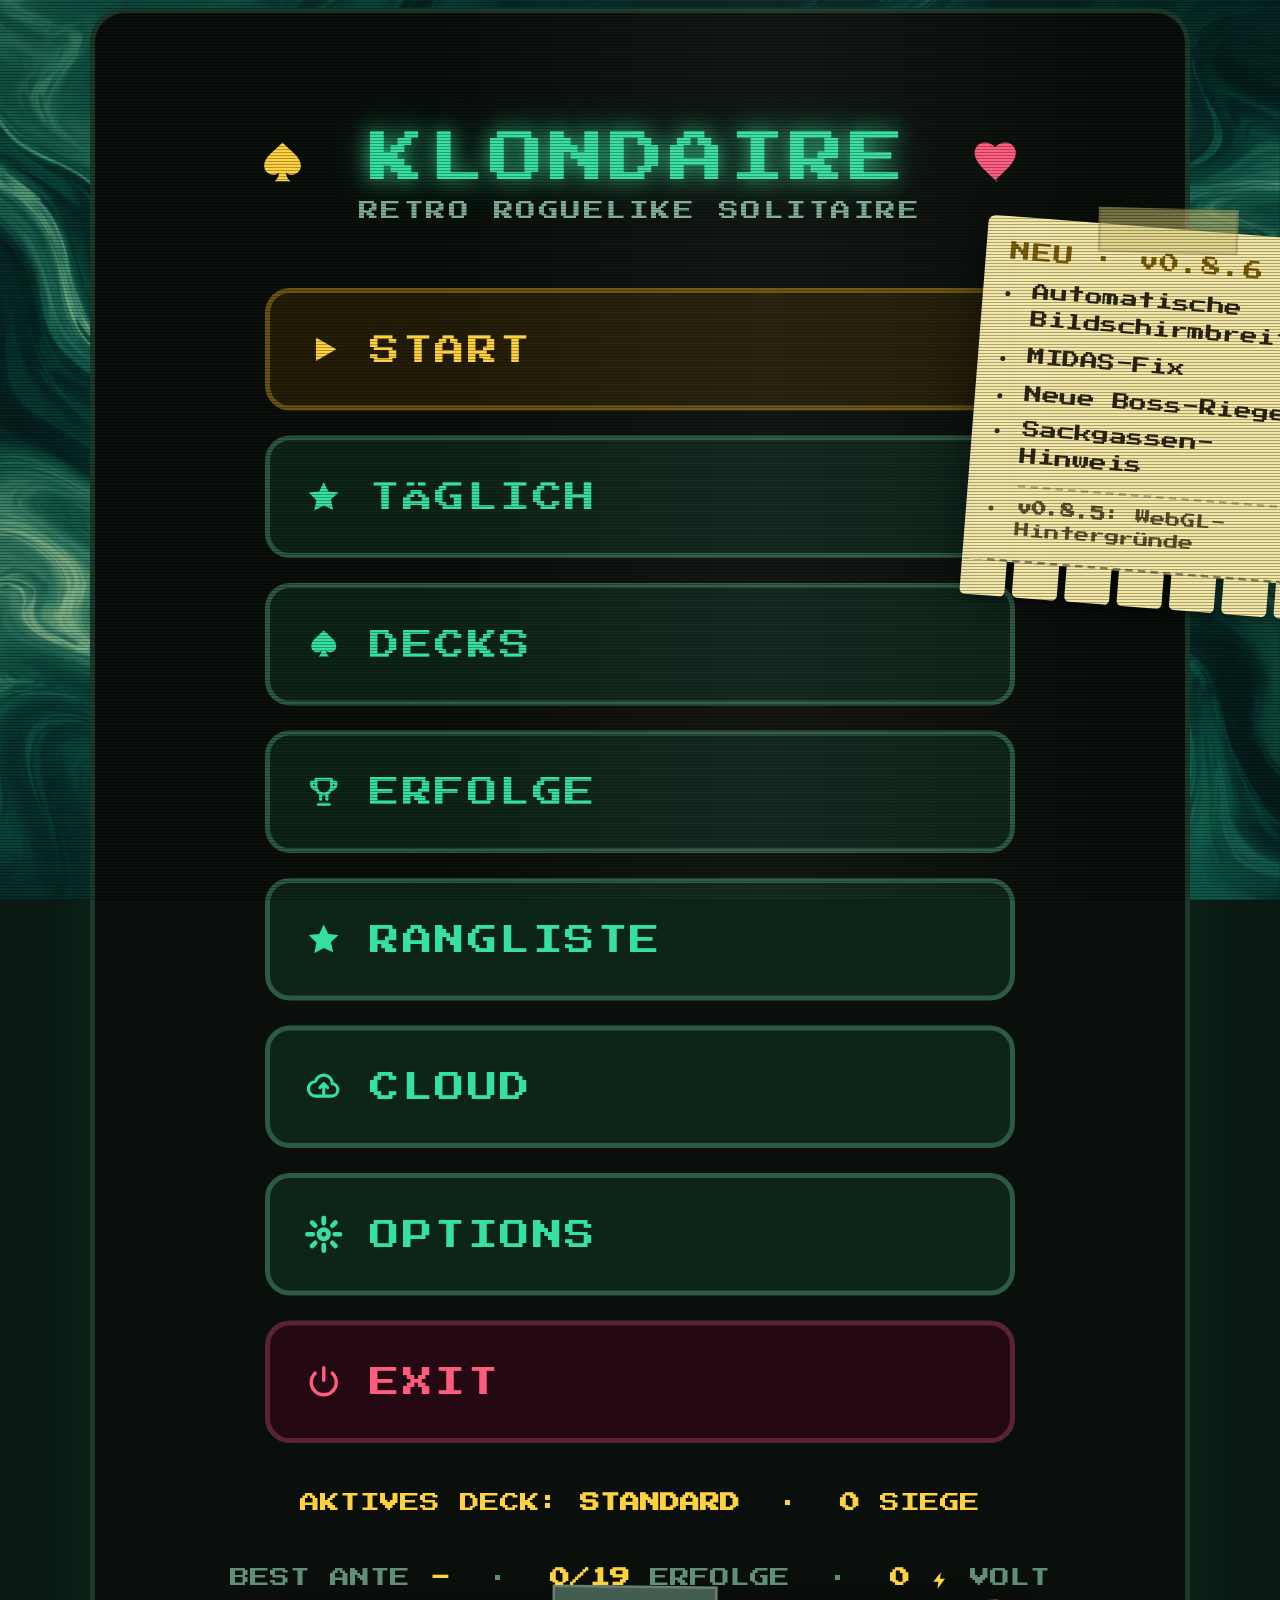
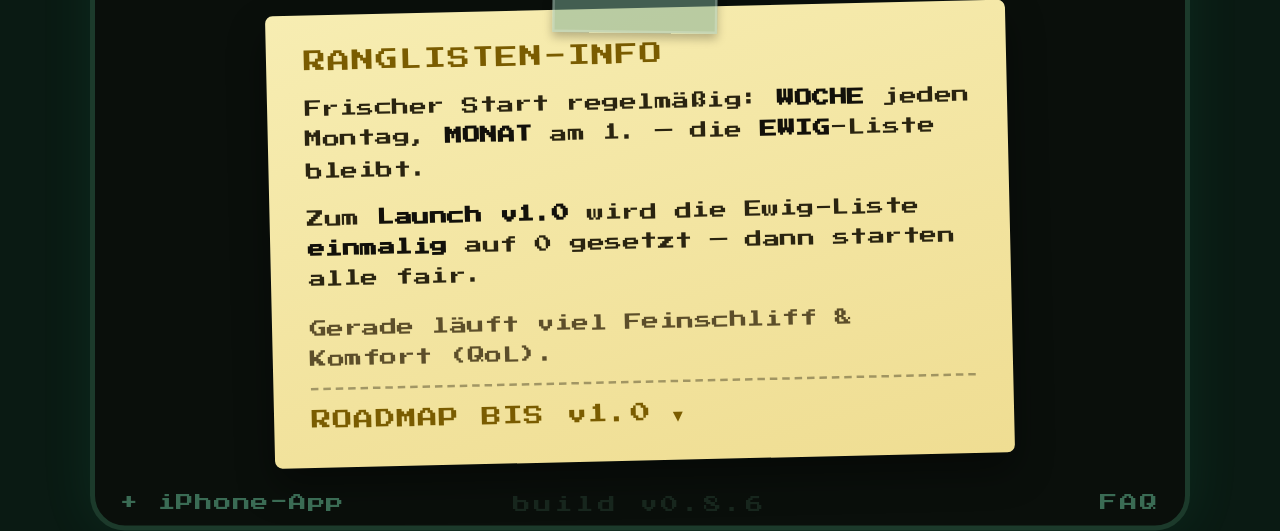
<file: index.html>
<!DOCTYPE html>
<html lang="de">
<head>
<meta charset="UTF-8">
<!-- KLONDAIRE © 2026 Mats (Matshio7) — Alle Rechte vorbehalten. Keine Lizenz: Nutzung, Kopieren, Verändern oder Weiterverwendung (auch von Teilen) ohne schriftliche Genehmigung untersagt. Siehe LICENSE. -->
<meta name="viewport" content="width=device-width, initial-scale=1, maximum-scale=1, user-scalable=no, viewport-fit=cover">
<meta name="apple-mobile-web-app-capable" content="yes">
<meta name="apple-mobile-web-app-status-bar-style" content="black">
<meta name="theme-color" content="#050805">
<title>Klondaire</title>
<link rel="preconnect" href="https://fonts.googleapis.com">
<link rel="preconnect" href="https://fonts.gstatic.com" crossorigin>
<link href="https://fonts.googleapis.com/css2?family=Press+Start+2P&display=swap" rel="stylesheet">
<link rel="stylesheet" href="styles.css">
<!-- Spielstand-Import von der alten Domain (#klimport=…) — MUSS vor game.js laufen -->
<script>(function(){try{var m=(location.hash||'').match(/[#&]klimport=([^&]+)/);if(!m)return;var b=m[1].replace(/-/g,'+').replace(/_/g,'/');while(b.length%4)b+='=';var d=JSON.parse(decodeURIComponent(escape(atob(b))));if(d&&typeof d==='object'){for(var k in d){if(Object.prototype.hasOwnProperty.call(d,k)&&d[k]!=null&&localStorage.getItem(k)==null){localStorage.setItem(k,d[k]);}}}}catch(e){}try{history.replaceState(null,'',location.pathname+location.search);}catch(e){}})();</script>
<!-- Umzugs-Banner: nur auf der alten github.io-URL aktiv (Hostname-Gate in migrate.js) -->
<script defer src="migrate.js"></script>
</head>
<body>
<canvas id="bggl"></canvas>
<div id="bgimg"></div>
<div id="bgtint"></div>
<div id="bgfx"></div>
<div id="scanlines"></div>
<div id="app">

  <!-- ===================== MAIN MENU ===================== -->
  <section class="scene" id="scene-menu">
    <div class="menu-card">
      <div class="menu-head">
        <div class="logo"><span class="d svgi" data-ic="spade"></span> KLONDAIRE <span class="h svgi" data-ic="heart"></span></div>
        <div class="tag">RETRO ROGUELIKE SOLITAIRE</div>
      </div>
      <div class="menu-btns">
        <button class="mbtn gold" data-go="resume" id="btn-resume" hidden><span class="mi" data-ic="play"></span> FORTSETZEN</button>
        <button class="mbtn gold" data-go="start"><span class="mi" data-ic="play"></span> START</button>
        <button class="mbtn" data-go="daily" id="btn-daily"><span class="mi" data-ic="star"></span> TÄGLICH<span id="daily-check"></span></button>
        <button class="mbtn" data-go="decks"><span class="mi" data-ic="spade"></span> DECKS</button>
        <button class="mbtn" data-go="ach"><span class="mi" data-ic="trophy"></span> ERFOLGE</button>
        <button class="mbtn" data-go="rang"><span class="mi" data-ic="star"></span> RANGLISTE</button>
        <button class="mbtn" data-go="cloud"><span class="mi" data-ic="cloud"></span> CLOUD</button>
        <button class="mbtn" data-go="opts"><span class="mi" data-ic="gear"></span> OPTIONS</button>
        <button class="mbtn danger" data-go="exit"><span class="mi" data-ic="power"></span> EXIT</button>
      </div>
      <div class="menu-foot" style="color:var(--gold);margin-bottom:-2px">AKTIVES DECK: <b id="m-deck">STANDARD</b> &nbsp;&middot;&nbsp; <b id="m-wins">0</b> SIEGE</div>
      <div class="menu-foot" id="diff-row" hidden>SCHWIERIGKEIT: <span id="diff-holder"></span><div id="diff-desc" class="diff-desc"></div></div>
      <div class="menu-foot">BEST ANTE <b id="m-bestante">-</b> &nbsp;&middot;&nbsp; <b id="m-achcount">0/0</b> ERFOLGE &nbsp;&middot;&nbsp; <b id="m-volt">0</b> <span class="svgi" data-ic="volt" style="color:var(--gold)"></span> VOLT</div>
    </div>
    <div id="infonote">
      <div class="in-h">RANGLISTEN-INFO</div>
      <p class="in-p">Frischer Start regelmäßig: <b>WOCHE</b> jeden Montag, <b>MONAT</b> am 1. — die <b>EWIG</b>-Liste bleibt.</p>
      <p class="in-p">Zum <b>Launch v1.0</b> wird die Ewig-Liste <b>einmalig</b> auf 0 gesetzt — dann starten alle fair.</p>
      <p class="in-p in-muted">Gerade läuft viel Feinschliff &amp; Komfort (QoL).</p>
      <details class="in-road">
        <summary>ROADMAP BIS v1.0 ▾</summary>
        <ul>
          <li>Balance- &amp; QoL-Feinschliff <i>(läuft)</i></li>
          <li>Faire Ranglisten (Anti-Cheat)</li>
          <li>Run-Historie &amp; Statistiken</li>
          <li>Mehr Inhalte: Decks · Joker · Bosse</li>
          <li>In-App-Ankündigungen</li>
          <li><b>v1.0:</b> finaler Reset + Steam-Version</li>
        </ul>
      </details>
    </div>
    <div class="menu-build" id="menu-build"></div>
    <div class="dev-panel" id="dev-panel" hidden>
      <button class="opt-reset" id="dev-daily" style="border-color:#2c5a43;background:#0d2419;color:var(--mint)">TAGES-LOCK ZURÜCKSETZEN</button>
      <button class="opt-reset" id="dev-testmult" style="border-color:#2c5a43;background:#0d2419;color:var(--mint)">TEST-MULT: AUS</button>
    </div>
    <button id="iosbtn" class="menu-ios">+ iPhone-App</button>
    <div id="iostip" class="iostip" hidden><b>Auf dem iPhone installieren:</b><br>1. Im Safari öffnen<br>2. Teilen-Symbol antippen<br>3. „Zum Home-Bildschirm"<br>4. „Hinzufügen" — fertig!</div>
    <button id="faqbtn" class="menu-faq">FAQ</button>
  </section>

  <!-- ===================== GAME ===================== -->
  <section class="scene" id="scene-game" hidden>
    <div id="topbar">
      <div class="tb-left">
        <button class="iconbtn" id="homebtn" title="Menü (Run pausieren)" data-ic="menu"></button>
        <button class="iconbtn" id="itemsbtn" title="Deine Items" data-ic="items"></button>
        <button class="iconbtn ubtn off" id="undobtn" title="Letzten Zug rückgängig (kostet Coins)"><span class="svgi" data-ic="undo"></span><b id="undocost">1</b></button>
      </div>
      <div id="recchip" title="Verbleibende Recycles"><span class="svgi" data-ic="recycle"></span><b id="recnum">2</b><span id="reclast" class="reclast" hidden>LETZTER VERSUCH</span></div>
      <div class="tb-right">
        <button class="iconbtn" id="helpbtn" title="Spielhilfe" data-ic="help"></button>
        <button class="iconbtn danger" id="giveupbtn" title="Run aufgeben" data-ic="giveup"></button>
      </div>
    </div>
    <div id="hud">
      <div title="ANTE — aktuelle Runde. Steigt nach jedem Sieg; jede 3. Ante ist ein Boss."><div class="lbl">ANTE</div><div class="val" id="ante">1</div></div>
      <div style="text-align:center" title="CHIPS — dein Score / Ziel. Jede gebankte Karte: Basis-Chips × MULT."><div class="lbl">CHIPS</div><div class="val"><span id="chips">0</span><span style="color:#456">/</span><span id="tgt">60</span></div><div id="multline" title="MULT — Multiplikator. Score = Chips × MULT.">MULT <span id="mult">&#215;1.0</span></div></div>
      <div style="text-align:right" title="COINS — Währung für den Shop zwischen den Runden."><div class="lbl">COINS</div><div class="val" id="coins">4</div></div>
    </div>
    <div id="multtags" class="enginebar"></div>
    <div id="bossstrip" class="hidden"></div>
    <div id="nomovestrip" class="hidden"></div>
    <div id="stage">
      <canvas id="boss-bg" style="position:absolute;top:0;left:0;width:100%;height:100%;pointer-events:none;z-index:0"></canvas>
      <div id="board" style="position:relative;z-index:1"></div>
      <div id="overlay" class="hidden"></div>
    </div>
    <div id="tutbox" class="tutbox" hidden>
      <div id="tuttext"></div>
      <div id="tutact"></div>
      <button class="tut-skip" data-tut="skip">Tutorial überspringen</button>
    </div>
  </section>

  <!-- ===================== ACHIEVEMENTS ===================== -->
  <section class="scene" id="scene-ach" hidden>
    <div class="shead">
      <button class="iconbtn" data-back data-ic="back"></button>
      <div class="ht">ERFOLGE</div>
      <div style="width:34px"></div>
    </div>
    <div class="ach-prog">FREIGESCHALTET <b id="ach-count">0/0</b></div>
    <div class="ach-bar"><i id="ach-fill" style="width:0%"></i></div>
    <div class="ach-grid" id="ach-grid"></div>
  </section>

  <!-- ===================== DECKS ===================== -->
  <section class="scene" id="scene-decks" hidden>
    <div class="shead">
      <button class="iconbtn" data-back data-ic="back"></button>
      <div class="ht">DECKS</div>
      <div style="width:34px"></div>
    </div>
    <div class="ach-prog"><b id="deck-volt">0</b> <span class="svgi" data-ic="volt" style="color:var(--gold)"></span> VOLT &middot; WÄHLE DEIN START-DECK</div>
    <div class="shop" id="deck-grid"></div>
  </section>

  <!-- ===================== OPTIONS ===================== -->
  <section class="scene" id="scene-opts" hidden>
    <div class="shead">
      <button class="iconbtn" data-back data-ic="back"></button>
      <div class="ht">OPTIONS</div>
      <div style="width:34px"></div>
    </div>
    <div class="orow" style="flex-direction:column;align-items:stretch;gap:9px">
      <div style="display:flex;justify-content:space-between;align-items:baseline;gap:10px">
        <div><div class="ol">SOUND</div><div class="od">Lautstärke der Effekte</div></div>
        <div class="ol" id="sfx-pct">75%</div>
      </div>
      <input type="range" class="vol" id="opt-sfx" min="0" max="100" step="1" value="75">
    </div>
    <div class="orow" style="flex-direction:column;align-items:stretch;gap:9px">
      <div style="display:flex;justify-content:space-between;align-items:baseline;gap:10px">
        <div><div class="ol">MUSIK</div><div class="od">Lautstärke der Hintergrundmusik</div></div>
        <div class="ol" id="music-pct">25%</div>
      </div>
      <input type="range" class="vol" id="opt-musicvol" min="0" max="100" step="1" value="25">
    </div>
    <div class="orow">
      <div><div class="ol">SPIEL-AUDIO</div><div class="od">Musik &amp; Soundeffekte – aus, wenn deine Apple Music / Spotify läuft</div></div>
      <button class="tgl" id="opt-audio" data-opt="audioOn">AUS</button>
    </div>
    <div class="orow" style="flex-direction:column;align-items:stretch;gap:9px">
      <div style="display:flex;justify-content:space-between;align-items:baseline;gap:10px">
        <div><div class="ol">CRT-SCANLINES</div><div class="od">Retro-Bildschirm-Effekt</div></div>
        <div class="ol" id="crt-pct">30%</div>
      </div>
      <input type="range" class="vol" id="opt-crt" min="0" max="100" step="1" value="30">
    </div>
    <div class="orow" style="flex-direction:column;align-items:stretch;gap:9px">
      <div><div class="ol">ZOOM</div><div class="od">Relativ zur automatischen Fenstergröße</div></div>
      <div class="scaleset" id="scaleset">
        <button class="sbtn" data-scale="0.7">0.7×</button>
        <button class="sbtn" data-scale="0.85">0.85×</button>
        <button class="sbtn" data-scale="1">AUTO</button>
        <button class="sbtn" data-scale="1.2">1.2×</button>
        <button class="sbtn" data-scale="1.5">1.5×</button>
      </div>
    </div>
    <div class="orow">
      <div><div class="ol">VIER-FARBEN-DECK</div><div class="od">Farbenblind-Hilfe: Karo blau, Kreuz grün</div></div>
      <button class="tgl" id="opt-fourcolor" data-opt="fourColor">AUS</button>
    </div>
    <div class="orow">
      <div><div class="ol">EFFEKTE</div><div class="od">Shake + Vibration bei hohem Multiplikator</div></div>
      <button class="tgl" id="opt-effects" data-opt="effects">AN</button>
    </div>
    <div class="orow">
      <div><div class="ol">STAPEL SPIEGELN</div><div class="od">Ablagestapel links, Nachziehstapel rechts</div></div>
      <button class="tgl" id="opt-swapstock" data-opt="swapStock">AUS</button>
    </div>
    <div class="orow" style="flex-direction:column;align-items:stretch;gap:9px">
      <div><div class="ol">FARBTHEMA</div><div class="od">Optik des Spiels anpassen</div></div>
      <div class="theme-set" id="theme-set"></div>
    </div>
    <div class="orow" style="flex-direction:column;align-items:stretch;gap:9px">
      <div><div class="ol">HINTERGRUND</div><div class="od">Interaktiver WebGL-Shader (höherer Akkuverbrauch)</div></div>
      <div class="theme-set" id="bg-set"></div>
    </div>
    <div class="orow">
      <div><div class="ol">ENERGIESPAREN</div><div class="od">Friert alle Animationen ein — schont Akku &amp; CPU</div></div>
      <button class="tgl" id="opt-energysave" data-opt="energySave">AUS</button>
    </div>
    <div class="orow" style="flex-direction:column;align-items:stretch;gap:9px">
      <div><div class="ol">REIHENFOLGE BANK</div><div class="od">Tippe zwei Farben, um sie zu tauschen</div></div>
      <div class="found-order" id="found-order"></div>
    </div>
    <button class="opt-reset" id="opt-tut" style="border-color:#2c5a43;background:#0d2419;color:var(--mint)">TUTORIAL ZURÜCKSETZEN</button>
    <button class="opt-reset" id="opt-reset">FORTSCHRITT ZURÜCKSETZEN</button>
    <a class="opt-reset" href="https://tally.so/r/2EV5rp" target="_blank" rel="noopener" style="display:block;text-align:center;text-decoration:none;border-color:#2c3a5a;background:#0d1524;color:#7fa8d8">💬 FEEDBACK GEBEN</a>
    <div class="opt-about">KLONDAIRE &middot; v0.8.6<br>RETRO ROGUELIKE SOLITAIRE</div>
  </section>

  <!-- ===================== GAME OVER ===================== -->
  <section class="scene" id="scene-over" hidden>
    <div class="go-title">GAME OVER</div>
    <div class="go-sub" id="go-sub"></div>
    <div class="go-records" id="go-records"></div>
    <div class="go-chartwrap">
      <div class="go-chartlbl">CHIPS PRO ANTE</div>
      <div class="go-chart" id="go-chart"></div>
      <div class="go-legend">
        <span><i style="background:var(--mint)"></i>GESCHAFFT</span>
        <span><i style="background:var(--gold)"></i>BOSS</span>
        <span><i style="background:var(--pink)"></i>GESCHEITERT</span>
      </div>
    </div>
    <div class="go-stats" id="go-stats"></div>
    <div id="go-ach"></div>
    <div class="go-btns">
      <button class="btn gold" data-act="menu">HAUPTMENÜ</button>
      <button class="btn" data-act="retry">NOCHMAL <span style="font-size:7px;display:block;margin-top:2px;color:#7fae98">gleiches Setup</span></button>
    </div>
  </section>

  <!-- ===================== NEUES / PATCH NOTES ===================== -->
  <section class="scene" id="scene-news" hidden>
    <div class="shead">
      <button class="iconbtn" data-back data-ic="back"></button>
      <div class="ht">UPDATES</div>
      <div style="width:34px"></div>
    </div>
    <div class="news-list" id="news-list"></div>
  </section>

  <!-- ===================== CLOUD SAVE ===================== -->
  <section class="scene" id="scene-cloud" hidden>
    <div class="shead">
      <button class="iconbtn" data-back data-ic="back"></button>
      <div class="ht">CLOUD</div>
      <div style="width:34px"></div>
    </div>
    <div class="ach-prog">FORTSCHRITT SICHERN &amp; AUF JEDEM GERÄT LADEN</div>
    <div class="cloud-body" id="cloud-body"></div>
  </section>

  <!-- ===================== RANGLISTE ===================== -->
  <section class="scene" id="scene-rang" hidden>
    <div class="shead">
      <button class="iconbtn" data-back data-ic="back"></button>
      <div class="ht">RANGLISTE</div>
      <div style="width:34px"></div>
    </div>
    <div class="ach-prog" id="rang-sub">BESTE ANTE · DANN CHIPS</div>
    <div class="lb-toggle" id="rang-toggle">
      <button class="lb-tab active" data-lb="all">EWIG</button>
      <button class="lb-tab" data-lb="month">MONAT</button>
      <button class="lb-tab" data-lb="week">WOCHE</button>
      <button class="lb-tab" data-lb="daily">HEUTE<span style="display:block;font-size:9px;font-weight:400;opacity:.6;line-height:1;margin-top:1px">Challenge</span></button>
    </div>
    <div class="lb-diff-toggle" id="rang-diff-toggle">
      <button class="lb-tab active" data-lb-diff="all">ALLE</button>
      <button class="lb-tab" data-lb-diff="0">NRM</button>
      <button class="lb-tab" data-lb-diff="1">ERH</button>
      <button class="lb-tab" data-lb-diff="2">SCHW</button>
      <button class="lb-tab" data-lb-diff="3">FORT</button>
      <button class="lb-tab" data-lb-diff="4">EXP</button>
      <button class="lb-tab" data-lb-diff="5">MST</button>
      <button class="lb-tab" data-lb-diff="6">ALB</button>
      <button class="lb-tab" data-lb-diff="7">HRD</button>
    </div>
    <div class="lb-body" id="rang-body"></div>
  </section>

  <!-- ===================== FAQ ===================== -->
  <section class="scene" id="scene-faq" hidden>
    <div class="shead">
      <button class="iconbtn" data-back data-ic="back"></button>
      <div class="ht">FAQ</div>
      <div style="width:34px"></div>
    </div>
    <div class="faq-desc">Alles, was du über Klondaire wissen musst.</div>
    <div class="faq-list" id="faq-list"></div>
  </section>

  <!-- ===================== GOODBYE ===================== -->
  <section class="scene" id="scene-bye" hidden>
    <div class="by"><span class="svgi" data-ic="spade" style="color:var(--gold)"></span> DANKE<br>FÜRS SPIELEN <span class="svgi" data-ic="heart" style="color:var(--pink)"></span></div>
    <div class="bs">Du kannst den Tab jetzt schließen.<br>(In der Steam-Version beendet dies das Spiel.)</div>
    <button class="mbtn" data-back style="max-width:240px"><span class="mi" data-ic="back"></span> ZURÜCK ZUM MENÜ</button>
  </section>

  <!-- ===================== UPDATE POST-IT (overlays the menu) ===================== -->
  <div id="postit" title="Alle Updates ansehen">
    <div class="pt-h" id="postit-ver">NEU</div>
    <ul id="postit-list"></ul>
    <div class="pt-more" id="postit-more">
      <div class="pt-tear">… und noch mehr &#8599;</div>
      <div class="pt-fringe" id="postit-fringe" title="abreißen &amp; mitnehmen"><span></span><span></span><span></span><span></span><span></span><span></span><span></span></div>
    </div>
  </div>

</div>
<script src="data.js"></script>
<script src="bg.js"></script>
<script src="bosses/grosse_steuer.js"></script>
<script src="game.js"></script>
</body>
</html>
</file>
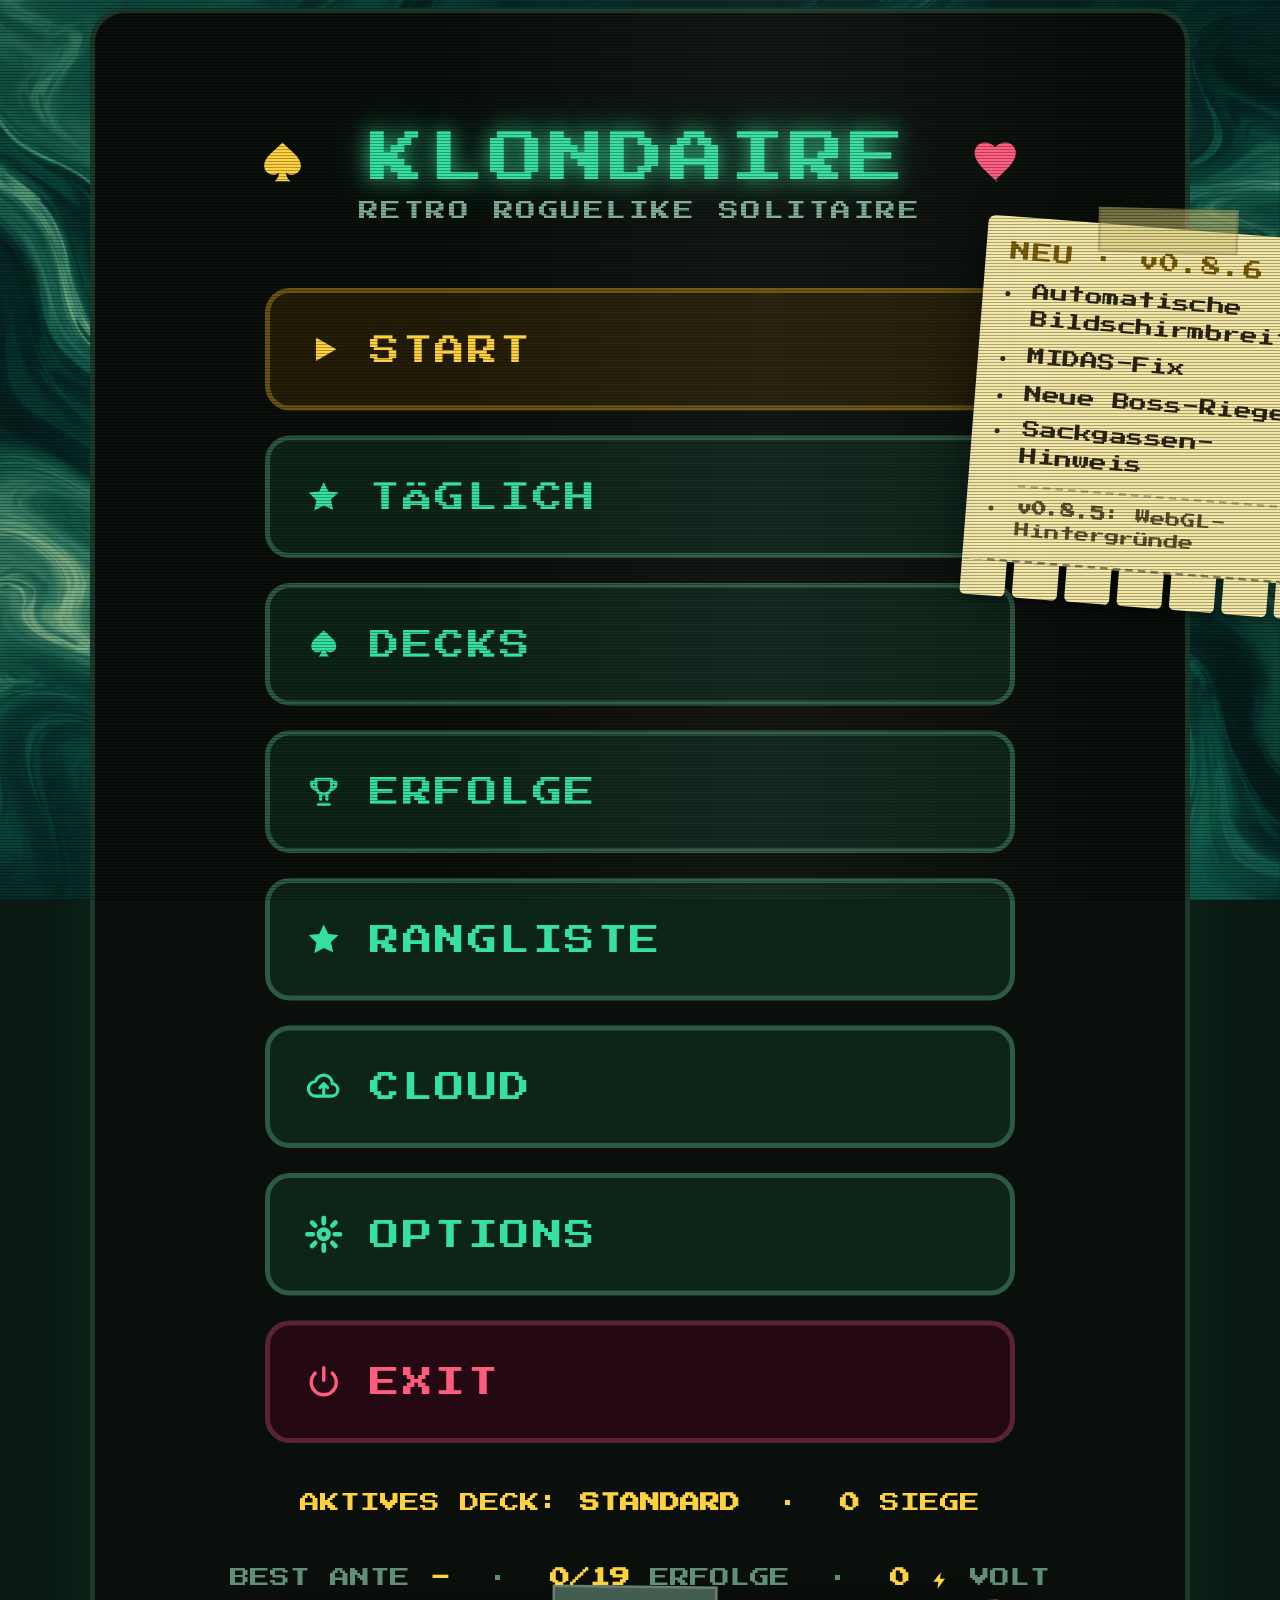
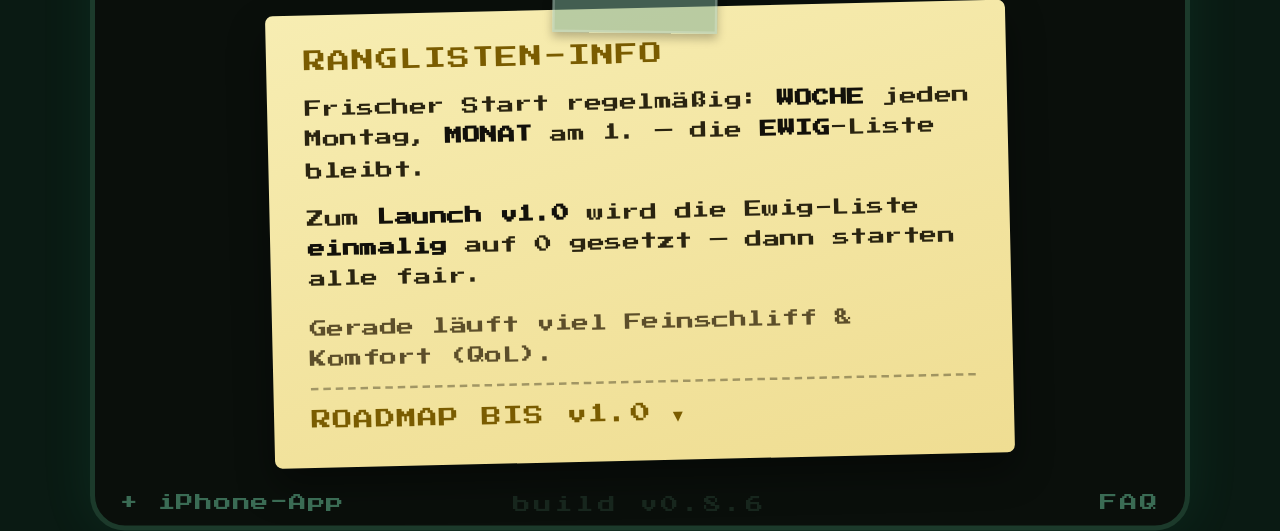
<file: neon-klondike.html>
<!DOCTYPE html>
<html lang="de">
<head>
<meta charset="UTF-8">
<title>Klondaire</title>
<meta http-equiv="refresh" content="0; url=index.html">
<script>location.replace('index.html');</script>
<style>html,body{margin:0;background:#0a0f0b;color:#36e0a0;font-family:monospace;display:flex;align-items:center;justify-content:center;min-height:100vh}</style>
</head>
<body>
  KLONDAIRE ist umgezogen → <a href="index.html" style="color:#ffd23f">index.html</a>
</body>
</html>
</file>
<file: styles.css>
/* KLONDAIRE © 2026 Mats (Matshio7) — Alle Rechte vorbehalten. Keine Lizenz: Nutzung, Kopieren, Verändern oder Weiterverwendung (auch von Teilen) ohne schriftliche Genehmigung untersagt. Siehe LICENSE. */
/* ============================================================
   NEON KLONDIKE  -  Retro Roguelike Solitaire
   Single self-contained file. No backend, no dependencies
   (other than the Google webfont). Designed mobile-first.
   Sections: PALETTE/BASE -> SCENES -> MENU -> GAME (core)
             -> ACHIEVEMENTS -> OPTIONS -> GAME OVER -> TOAST
   ============================================================ */

*{box-sizing:border-box;-webkit-tap-highlight-color:transparent}
[hidden]{display:none !important}   /* author rules (e.g. .mbtn display:flex) otherwise beat the UA [hidden] rule */
html,body{margin:0;min-height:100vh;font-family:'Press Start 2P',monospace;color:#dfeee6;-webkit-user-select:none;user-select:none;touch-action:manipulation}
html{background:#0a1a13}   /* dark fallback; the image lives on the animated #bgimg layer */
body{display:flex;justify-content:center;align-items:flex-start;padding:8px;padding-top:max(8px,env(safe-area-inset-top));background:transparent}

/* ---- shared palette + app frame ---- */
#app{
  --cw:46px;--ch:62px;--fanUp:-44px;--fanDn:-50px;
  --mint:#36e0a0;--gold:#ffd23f;--pink:#ff5b7f;--felt:#0e2c1d;--panel:#0a0f0b;
  width:100%;max-width:440px;position:relative;z-index:3;
  transform-origin:top center;   /* UI-scale (Options) applies transform:scale() here */
}

/* dynamic background — the image on its own oversized layer, slow Ken-Burns drift/pulse (keeps your image) */
#bgimg{position:fixed;inset:0;z-index:0;pointer-events:none;
  background:url('img/background.png') center center / cover no-repeat;
  animation:bgken 42s ease-in-out infinite;will-change:transform}
@keyframes bgken{
  0%{transform:scale(1.12) translate(0,0)}
  50%{transform:scale(1.2) translate(-2%,1.6%)}
  100%{transform:scale(1.12) translate(0,0)}}
/* solid colour tint layer between the image and the atmospheric fx */
#bgtint{position:fixed;inset:0;z-index:1;pointer-events:none;mix-blend-mode:overlay;background:rgba(54,224,160,.55);transition:background .3s}
/* atmospheric colour layer over the image: drifts, pulses & shifts hue */
#bgfx{position:fixed;inset:-12%;z-index:2;pointer-events:none;mix-blend-mode:screen;
  background:
    radial-gradient(45% 45% at 28% 32%, rgba(54,224,160,.20), transparent 70%),
    radial-gradient(50% 50% at 76% 70%, rgba(16,110,86,.24), transparent 72%),
    radial-gradient(42% 42% at 60% 18%, rgba(120,224,180,.12), transparent 75%);
  animation:bgatmo 24s ease-in-out infinite;will-change:transform,opacity,filter}
@keyframes bgatmo{
  0%{transform:translate3d(0,0,0) scale(1);opacity:.65;filter:hue-rotate(0deg)}
  50%{transform:translate3d(1.5%,-1.5%,0) scale(1.12);opacity:1;filter:hue-rotate(-14deg)}
  100%{transform:translate3d(0,0,0) scale(1);opacity:.65;filter:hue-rotate(0deg)}}
@media(prefers-reduced-motion:reduce){#bgfx,#bgimg,#scanlines{animation:none}}
/* WebGL shader background canvas — hidden by default, shown when a shader is active */
#bggl{position:fixed;inset:0;z-index:0;width:100%;height:100%;display:none;pointer-events:none}
body.bg-shader #bggl{display:block}
body.bg-shader #bgimg,body.bg-shader #bgfx,body.bg-shader #bgtint{display:none}
/* Energy save mode — freeze all background animations, kill atmospheric overlay */
body.energy-save #bgfx{display:none}
body.energy-save #bgimg{animation-play-state:paused}
body.energy-save #scanlines{animation:none}

/* global CRT scanline overlay (toggle in Options) — sibling of #app so app's scale transform can't trap it */
#scanlines{position:fixed;inset:0;pointer-events:none;z-index:9999;
  background:repeating-linear-gradient(rgba(0,0,0,0) 0 2px,rgba(0,0,0,var(--crt-opacity,0.3)) 2px 3px);
  animation:scanglitch 2.6s steps(2,end) infinite, scanroll .14s linear infinite}
#scanlines::after{content:'';position:fixed;inset:0;pointer-events:none;
  background:linear-gradient(90deg,transparent 30%,rgba(255,255,255,.04) 60%,transparent 90%);
  animation:glitchbar 41s steps(3,end) infinite}
@keyframes scanroll{0%{background-position:0 0}100%{background-position:0 4px}}
@keyframes scanglitch{0%{opacity:1;transform:translateY(0)}50%{opacity:.55;transform:translateY(.5px)}100%{opacity:1;transform:translateY(0)}}
@keyframes glitchbar{0%,97%{opacity:0;transform:translateX(0)}98%{opacity:1;transform:translateX(-8px)}99%{opacity:.5;transform:translateX(4px)}100%{opacity:0;transform:translateX(0)}}
body.crt-off #scanlines{display:none}
body.crt-off #stage::before{display:none}

/* ---- scene container (every screen is a framed neon panel) ---- */
.scene{background:var(--panel);border:2px solid #1c3a2b;border-radius:14px;padding:10px;
  box-shadow:0 0 22px color-mix(in srgb,var(--mint) 8%,transparent)}
.scene[hidden]{display:none !important}

/* shared headers / back buttons used by sub-screens */
.shead{display:flex;align-items:center;gap:8px;margin:2px 0 10px}
.shead .ht{flex:1;text-align:center;font-size:12px;color:var(--mint);letter-spacing:1px}
.iconbtn{font-family:'Press Start 2P',monospace;font-size:12px;width:34px;height:34px;
  border-radius:8px;border:1.5px solid #2c5a43;background:#0d2419;color:var(--mint);cursor:pointer;line-height:1}
.iconbtn:active{transform:scale(.95)}

/* =================== MENU =================== */
#scene-menu{min-height:auto;display:flex;flex-direction:column;align-items:center;justify-content:center;
  gap:0;padding:26px 16px 24px;position:relative;overflow:hidden}
.logo{text-align:center;font-size:22px;line-height:1.5;letter-spacing:2px;white-space:nowrap;color:var(--mint);
  text-shadow:0 0 8px color-mix(in srgb,var(--mint) 80%,transparent),0 0 18px color-mix(in srgb,var(--mint) 40%,transparent);animation:glow 2.4s ease-in-out infinite}
.logo .h{color:var(--pink);text-shadow:0 0 8px color-mix(in srgb,var(--pink) 80%,transparent)}
.logo .d{color:var(--gold);text-shadow:0 0 8px color-mix(in srgb,var(--gold) 80%,transparent)}
@keyframes glow{0%,100%{filter:brightness(1)}50%{filter:brightness(1.35)}}
.tag{font-size:8px;color:#7fae98;letter-spacing:1px;text-align:center;margin-top:-8px}
.menu-btns{display:flex;flex-direction:column;gap:10px;width:100%;max-width:300px}
.mbtn{font-family:'Press Start 2P',monospace;font-size:12px;padding:15px 12px;border-radius:10px;
  border:2px solid #2c5a43;background:#0d2419;color:var(--mint);cursor:pointer;letter-spacing:1px;
  display:flex;align-items:center;gap:10px;justify-content:flex-start;transition:transform .05s,box-shadow .15s}
.mbtn:active{transform:scale(.98)}
.mbtn:hover{box-shadow:0 0 14px color-mix(in srgb,var(--mint) 35%,transparent)}
.mbtn .mi{font-size:13px;width:18px;text-align:center}
.mbtn.gold{border-color:#6b5410;color:var(--gold);background:#241d07}
.mbtn.gold:hover{box-shadow:0 0 14px color-mix(in srgb,var(--gold) 35%,transparent)}
.mbtn.danger{border-color:#5a2238;color:var(--pink);background:#240913}
.mbtn.danger:hover{box-shadow:0 0 14px color-mix(in srgb,var(--pink) 35%,transparent)}
.mbtn:disabled{opacity:.45;cursor:default;border-color:#2c4a3a;color:#4a6a5a;background:#0d2419}
.mbtn:disabled:hover{box-shadow:none}
.menu-foot{font-size:8px;color:#5f8f78;text-align:center;line-height:2;margin-top:4px}
.menu-foot b{color:var(--gold)}
.diff-dot{display:inline-flex;align-items:center;justify-content:center;width:20px;height:20px;border-radius:50%;font-size:9px;margin:0 2px;cursor:pointer;border:1.5px solid #2c5a43;background:#0d2419;color:#5f8f78;vertical-align:middle;line-height:1}
.diff-dot.diff-active{border-color:var(--gold);color:var(--gold);background:#241d07;box-shadow:0 0 6px rgba(255,210,63,.4)}
.diff-dot.diff-locked{opacity:.3;cursor:default;border-color:#1a3a2a;color:#2a4a3a}
.diff-dot:active{transform:scale(.92)}
.diff-desc{font-size:7px;color:#7fae98;line-height:1.6;margin-top:2px}
/* build version: pinned to the very bottom, intentionally near-invisible (dark on dark) */
.menu-build{position:absolute;bottom:5px;left:0;right:0;text-align:center;font-size:7px;letter-spacing:1.5px;color:#17261d;z-index:1;pointer-events:auto;user-select:none;cursor:default}
.menu-build.dev-active{color:var(--mint)}
.dev-panel{position:absolute;bottom:38px;left:0;right:0;display:flex;justify-content:center;z-index:3;padding:0 10px;pointer-events:none}
.dev-panel[hidden]{display:none}
.dev-panel .opt-reset{font-size:8px;padding:8px 12px;pointer-events:auto}
.menu-ios{position:absolute;bottom:4px;left:8px;z-index:3;font-family:'Press Start 2P',monospace;font-size:7px;letter-spacing:.5px;color:#3a6b54;background:none;border:none;cursor:pointer;padding:2px}
.menu-ios:hover{color:var(--mint)}
.menu-faq{position:absolute;bottom:4px;right:8px;z-index:3;font-family:'Press Start 2P',monospace;font-size:7px;letter-spacing:1px;color:#3a6b54;background:none;border:none;cursor:pointer;padding:2px}
.menu-faq:hover{color:var(--mint)}
.iostip{position:absolute;bottom:22px;left:8px;width:188px;background:#0e2418;border:1px solid #2c5a43;border-radius:8px;padding:10px 11px;font-size:8px;color:#bfe6d4;line-height:1.85;z-index:80;text-align:left;box-shadow:0 6px 14px rgba(0,0,0,.5)}
.iostip b{color:var(--mint)}
/* FAQ scene */
.faq-desc{font-size:8px;color:#5f8f78;text-align:center;line-height:1.6;margin:-6px 0 12px}
.faq-list{display:flex;flex-direction:column;gap:6px;max-height:calc(100vh - 100px);overflow:auto;padding-right:2px;max-width:360px;margin:0 auto}
.faq-cat{display:flex;align-items:center;gap:6px;font-size:9px;color:var(--mint);letter-spacing:1px;padding:10px 0 4px 2px;border-bottom:1px solid #244;margin-bottom:2px}
.faq-cat .svgi{font-size:12px;color:var(--gold)}
.faq-item{background:#0a1a13;border:1px solid #1c3a2b;border-radius:9px;padding:0;cursor:pointer;overflow:hidden;transition:border-color .2s,border-radius .2s}
.faq-item:hover{border-color:#2c5a43}
.faq-item.open{border-color:#6b5410}
.faq-q{font-size:8px;color:var(--gold);line-height:1.6;padding:10px 12px;display:flex;justify-content:space-between;align-items:center;gap:8px}
.faq-q::after{content:'';display:inline-block;width:7px;height:7px;border-right:2px solid #5f8f78;border-bottom:2px solid #5f8f78;transform:rotate(-45deg);transition:transform .25s,margin .25s;flex-shrink:0}
.faq-item.open .faq-q::after{transform:rotate(45deg);margin-top:-4px}
.faq-a{font-size:8px;color:#bfe6d4;line-height:1.85;max-height:0;overflow:hidden;transition:max-height .3s ease,padding .3s ease;padding:0 12px}
.faq-item.open .faq-a{max-height:999px;padding:8px 12px 10px}
.faq-a span{display:block;padding:0 0 10px;border-top:1px solid #244;padding-top:8px;margin-top:0}
/* drifting suit glyphs in the menu background */
.drift{position:absolute;color:rgba(54,224,160,.08);font-size:40px;pointer-events:none;z-index:0;animation:drift 14s linear infinite}
@keyframes drift{0%{transform:translateY(110%) rotate(0)}100%{transform:translateY(-130%) rotate(40deg)}}
.menu-card{position:relative;z-index:2;display:flex;flex-direction:column;align-items:center;gap:12px;width:100%}
.menu-head{display:flex;flex-direction:column;align-items:center;justify-content:center;gap:8px;min-height:72px} /* compact header band; modest centered gap around the name */
/* update post-it — sits on top of the menu, tilted, like a sticky note */
#postit{position:absolute;top:88px;right:-58px;width:144px;z-index:70;display:none;cursor:pointer;
  background:#f3e7a6;color:#2a2410;border-radius:3px 3px 0 0;padding:10px 10px 0;
  transform:rotate(4.5deg);box-shadow:0 8px 16px rgba(0,0,0,.55);
  font-family:'Press Start 2P',monospace;transition:transform .12s}
#postit:hover{transform:rotate(2deg) scale(1.03)}
#postit:active{transform:rotate(2deg) scale(.99)}
#postit::before{content:"";position:absolute;top:-8px;left:50%;width:54px;height:16px;
  transform:translateX(-50%) rotate(-3deg);background:rgba(214,200,120,.55);border:1px solid rgba(0,0,0,.12)}
#postit .pt-h{font-size:8px;color:#7a5c00;letter-spacing:.5px;margin-bottom:7px}
#postit ul{margin:0;padding-left:10px}
#postit li{font-size:7px;line-height:1.55;margin-bottom:4px;color:#2a2410;overflow-wrap:break-word;word-break:break-word}
#postit .pt-old{font-size:6px;color:#5c4e2a;margin-top:5px;border-top:1px dashed rgba(42,36,16,.3);padding-top:4px}
#postit .pt-more{margin-top:6px;border-top:1px dashed rgba(42,36,16,.5)}
#postit .pt-tear{font-size:7px;color:#7a5c00;text-align:center;line-height:1.4;padding:5px 0 6px}
#postit .pt-fringe{display:flex;gap:3px;height:14px;margin:0 -10px -14px}
#postit .pt-fringe span{flex:1;background:#f3e7a6;border-radius:0 0 2px 2px;box-shadow:0 2px 3px rgba(0,0,0,.3);cursor:pointer;transition:transform .1s}
#postit .pt-fringe span:hover{transform:translateY(3px)}
#postit .pt-fringe span.torn{animation:tearaway .7s ease forwards;pointer-events:none}
@keyframes tearaway{0%{transform:translateY(0) rotate(0);opacity:1}100%{transform:translate(7px,48px) rotate(22deg);opacity:0}}
.pt-fortune{position:absolute;left:50%;bottom:-16px;transform:translateX(-50%);width:158px;background:#f3e7a6;color:#2a2410;font-family:'Press Start 2P',monospace;font-size:7px;line-height:1.55;text-align:center;padding:8px;border-radius:3px;box-shadow:0 5px 13px rgba(0,0,0,.55);z-index:80;pointer-events:none;animation:fortuneDrop 2.7s ease forwards}
@keyframes fortuneDrop{0%{opacity:0;transform:translate(-50%,-6px) rotate(-3deg)}12%{opacity:1}78%{opacity:1}100%{opacity:0;transform:translate(-50%,36px) rotate(5deg)}}
.pt-fortune.mean{color:#8a1f1f;box-shadow:0 5px 13px rgba(120,0,0,.45);animation-duration:3.4s}
@media (max-width:480px){#postit{right:-6px;top:88px}}   /* on phones keep the note on-panel so it isn't clipped */

/* second sticky — leaderboard reset info + roadmap (in-flow, below the menu card) */
#infonote{position:relative;width:100%;max-width:296px;margin:4px auto 2px;
  background:linear-gradient(165deg,#f7edb2,#efdd92);color:#2a2410;border-radius:3px;
  padding:14px 15px 13px;transform:rotate(-1.3deg);box-shadow:0 7px 15px rgba(0,0,0,.4);
  font-family:'Press Start 2P',monospace;text-align:left}
#infonote::before{content:"";position:absolute;top:-9px;left:50%;width:64px;height:17px;
  transform:translateX(-50%) rotate(2deg);background:rgba(127,174,152,.5);border:1px solid rgba(255,255,255,.2);box-shadow:0 2px 4px rgba(0,0,0,.25)}
#infonote .in-h{font-size:9px;color:#7a5c00;letter-spacing:.6px;margin-bottom:9px}
#infonote .in-p{font-size:7px;line-height:1.75;margin:0 0 7px;color:#2a2410;overflow-wrap:break-word;word-break:break-word}
#infonote .in-p b{color:#12100a}
#infonote .in-muted{color:#5c4e2a;margin-bottom:2px}
#infonote .in-road{margin-top:5px;border-top:1px dashed rgba(42,36,16,.4);padding-top:8px}
#infonote .in-road summary{font-size:8px;color:#7a5c00;letter-spacing:.5px;cursor:pointer;list-style:none;outline:none}
#infonote .in-road summary::-webkit-details-marker{display:none}
#infonote .in-road[open] summary{margin-bottom:3px}
#infonote .in-road ul{margin:7px 0 0;padding-left:12px}
#infonote .in-road li{font-size:7px;line-height:1.65;margin-bottom:5px;color:#2a2410;overflow-wrap:break-word;word-break:break-word}
#infonote .in-road li b{color:#12100a}
#infonote .in-road li i{color:#3f6a2a;font-style:normal}

/* =================== GAME (core, preserved) =================== */
#hud{display:flex;justify-content:space-between;align-items:flex-start;font-size:11px;line-height:1.5;margin-bottom:6px;gap:6px}
#hud .lbl{color:#5f8f78;font-size:9px}
#hud .val{font-size:12px}
#chips{color:var(--mint)} #chips.pulse{animation:pop .3s ease}
@keyframes pop{0%{transform:scale(1)}40%{transform:scale(1.35);color:#fff}100%{transform:scale(1)}}
#tgt{color:var(--gold)} #coins{color:var(--gold)} #ante{color:var(--pink)}
#multline{font-size:9px;color:#5f8f78;margin-top:3px}
#mult{color:var(--pink);font-size:11px}
#multtags{display:flex;gap:3px;justify-content:center;flex-wrap:wrap;margin-top:3px;min-height:16px}
.mtag{font-size:7px;padding:1px 4px;border-radius:3px;background:rgba(255,210,63,.1);border:1px solid rgba(255,210,63,.2);color:var(--gold);transition:background .15s,transform .15s}
.mtag.mtag-hit{background:rgba(255,210,63,.4);transform:scale(1.15)}
#multtags.enginebar{margin:5px auto 0;max-width:380px}
.mtag-spec{background:rgba(54,224,160,.12);border-color:rgba(54,224,160,.35);color:var(--mint)}
.mtag-item{background:#0d2419;border:1px solid #2c5a43;color:var(--mint);cursor:pointer;font-family:inherit}
.mtag-item:active{transform:scale(.94)}
#bossstrip{font-size:8px;color:var(--pink);border:1px solid #5a2238;background:#240913;border-radius:6px;padding:5px 7px;margin-bottom:7px;line-height:1.7;text-align:center}
#bossstrip.hidden{display:none}
#nomovestrip{font-size:8px;color:var(--gold);border:1px solid #6a5212;background:#241c05;border-radius:6px;padding:6px 8px;margin-bottom:7px;line-height:1.6;text-align:center;display:flex;align-items:center;justify-content:center;gap:9px;flex-wrap:wrap}
#nomovestrip.hidden{display:none}
#nomovestrip button{font-family:inherit;font-size:8px;letter-spacing:.5px;color:#1a1205;background:var(--gold);border:none;border-radius:5px;padding:5px 10px;cursor:pointer}
#nomovestrip button:active{transform:translateY(1px)}
#stage{position:relative;background:var(--felt);border-radius:10px;padding:8px;min-height:62vh;border:1px solid #173a28;overflow:hidden}
#stage::before{content:"";position:absolute;inset:0;pointer-events:none;background:repeating-linear-gradient(rgba(0,0,0,0) 0 2px,rgba(0,0,0,.18) 2px 3px);border-radius:10px;z-index:50}
#board{position:relative;z-index:2}
#top{display:flex;align-items:flex-start;gap:4px;margin-bottom:10px}
.loading-pulse{animation:lpulse 1.1s ease-in-out infinite}
@keyframes lpulse{0%,100%{opacity:.4}50%{opacity:1}}
.founds{display:flex;gap:4px}.spacer{flex:1}
.col{display:flex;flex-direction:column;align-items:center}
#tab{display:flex;gap:4px;justify-content:space-between}
.slot{width:var(--cw);height:var(--ch);border-radius:5px;border:1.5px dashed rgba(255,255,255,.18);display:flex;align-items:center;justify-content:center;font-size:calc(var(--cw)*0.3);color:rgba(255,255,255,.25)}
.card{width:var(--cw);height:var(--ch);border-radius:5px;position:relative;cursor:pointer;background:#f4f1e4;border:1px solid #20140a;font-family:'Press Start 2P',monospace}
.card .cn{position:absolute;top:3px;left:4px;font-size:calc(var(--cw)*0.22);line-height:1;display:flex;align-items:center;gap:1px}
.card .pip{position:absolute;bottom:3px;right:4px;font-size:calc(var(--cw)*0.40);line-height:1}
.card .pip .svgi{display:block}
.card.red{color:#d8332f}.card.blk{color:#16110a}
.four-color .s-2{color:#2266dd}.four-color .s-3{color:#33aa55}
.card.down{background:#13261c;border:1px solid var(--mint);background-image:repeating-linear-gradient(45deg,#163a29 0 6px,#0f2a1e 6px 12px)}
.card.spec{background:#f3e7a6;border:1px solid #6b5410;box-shadow:0 0 7px rgba(255,210,63,.6)}
.card.spec .cn,.card.spec .pip{color:#7a5c00}
.card.spec .pip{font-size:calc(var(--cw)*0.5)}
.card.sel{box-shadow:0 0 0 3px var(--gold);transform:translateY(-4px);z-index:99}
.fan{margin-top:var(--fanUp)}.fan.dn{margin-top:var(--fanDn)}
.scorepop{position:absolute;left:50%;top:36px;font-size:14px;color:var(--gold);z-index:70;pointer-events:none;animation:floatUp .8s ease forwards}
@keyframes floatUp{0%{opacity:0;transform:translate(-50%,8px)}20%{opacity:1}100%{opacity:0;transform:translate(-50%,-30px)}}
.btn{flex:1;font-family:'Press Start 2P',monospace;font-size:10px;padding:11px 4px;border-radius:8px;border:1.5px solid #2c5a43;background:#0d2419;color:var(--mint);cursor:pointer;line-height:1.4;word-break:break-word;hyphens:auto}
/* ---- inline SVG icon sizing ---- */
.svgi{display:inline-flex;align-items:center;justify-content:center;vertical-align:middle}
.svgi svg{width:1em;height:1em;display:block}
.iconbtn svg{width:17px;height:17px;display:block}
.iconbtn{display:flex;align-items:center;justify-content:center;padding:0}
.iconbtn.danger{border-color:#5a2238;color:var(--pink);background:#240913}
.iconbtn.ubtn{width:auto;min-width:34px;gap:3px;padding:0 8px}
.iconbtn.ubtn b{font-size:10px;color:var(--gold)}
.iconbtn.off{opacity:.38;pointer-events:none}
.mbtn .mi svg{width:15px;height:15px;display:block}
.mbtn .mi{display:inline-flex;align-items:center;justify-content:center}
.ach-ic svg{width:18px;height:18px;display:block;margin:0 auto}
/* ---- top control bar (replaces the old bottom bar) ---- */
#topbar{display:grid;grid-template-columns:1fr auto 1fr;align-items:center;gap:6px;margin:2px 0 8px}
.tb-left{justify-self:start;display:flex;gap:6px}
.tb-right{justify-self:end;display:flex;gap:6px}
#recchip{justify-self:center;display:flex;align-items:center;justify-content:center;gap:6px;font-size:11px;color:#7fae98}
#recchip .svgi{font-size:14px;color:var(--mint)}
#recchip b{color:var(--mint);font-size:12px}
#recchip.last .svgi,#recchip.last b{color:var(--pink)}
.reclast{color:var(--pink);font-size:8px;letter-spacing:.5px;animation:recblink 1s steps(2,start) infinite}
@keyframes recblink{50%{opacity:.45}}
/* tutorial coach + highlight glow */
.tut-glow{box-shadow:0 0 0 3px var(--gold),0 0 14px rgba(255,210,63,.7)!important;animation:tutpulse 1.1s ease-in-out infinite}
@keyframes tutpulse{50%{box-shadow:0 0 0 3px var(--gold),0 0 22px rgba(255,210,63,.95)!important}}
#hud.tutglow{outline:2px solid var(--gold);outline-offset:3px;border-radius:6px}
.tutbox{margin-top:8px;background:#15200a;border:1.5px solid color-mix(in srgb,var(--gold) 60%,#000);border-radius:10px;padding:11px 12px;display:flex;flex-direction:column;gap:9px;align-items:center;text-align:center}
.tutbox[hidden]{display:none}
#tuttext{font-size:9px;color:#ffe8a8;line-height:1.85}
#tuttext b{color:var(--gold)}
.tuthint{font-size:8px;color:var(--gold);animation:recblink 1s steps(2,start) infinite}
.tut-skip{font-size:7px;color:color-mix(in srgb,var(--gold) 70%,#000);background:none;border:none;cursor:pointer;text-decoration:underline}
/* ---- in-game ITEMS panel (rendered in #overlay) ---- */
.items-list{display:flex;flex-direction:column;gap:7px;width:100%;max-width:360px;margin:0 auto}
.ideck{font-size:8px;color:var(--gold);border:1px solid #6b5410;background:#241d07;border-radius:8px;padding:9px 10px;text-align:left;line-height:1.7}
.ideck b{font-size:10px}
.iboss{font-size:8px;color:var(--pink);border:1px solid #5a2238;background:#240913;border-radius:8px;padding:9px 10px;text-align:left;line-height:1.7}
.ispec{font-size:8px;color:#caa53a;border:1px solid #6b5410;background:#1d1907;border-radius:8px;padding:9px 10px;text-align:left;line-height:1.7}
.ispec b{color:var(--gold)}
/* ---- patch-notes / news scene ---- */
#scene-news{min-height:calc(100vh - 20px)}
.news-list{display:flex;flex-direction:column;gap:12px;max-height:calc(100vh - 100px);overflow:auto;padding-right:2px;max-width:360px;margin:0 auto}
.patch{background:#0e2418;border:1px solid #244;border-radius:9px;padding:11px 12px}
.patch h4{display:flex;justify-content:space-between;align-items:baseline;margin:0 0 8px;font-size:10px;color:var(--mint);letter-spacing:1px}
.patch h4 .dt{color:#5f8f78;font-size:8px}
.patch ul{margin:0;padding-left:14px}
.patch li{font-size:8px;color:#bfe6d4;line-height:1.9;margin-bottom:4px}
.btn:active{transform:scale(.97)}
.btn.gold{border-color:#6b5410;color:var(--gold);background:#241d07}
#overlay{position:absolute;inset:0;z-index:60;background:#070f0a;border-radius:10px;display:flex;flex-direction:column;align-items:center;justify-content:center;padding:16px;text-align:center;gap:12px;overflow:auto}
#overlay::before{content:"";position:absolute;inset:0;pointer-events:none;background:repeating-linear-gradient(rgba(0,0,0,0) 0 2px,rgba(0,0,0,.18) 2px 3px);border-radius:10px}
body.crt-off #overlay::before{display:none}
#overlay.hidden{display:none}
#overlay h3{font-size:15px;margin:0;line-height:1.5}
#overlay .sub{font-size:9px;color:#7fae98;line-height:1.9}
.shop{display:flex;flex-direction:column;gap:8px;width:100%;max-width:360px;margin:0 auto}
.perk{display:flex;justify-content:space-between;align-items:center;gap:8px;background:#0e2418;border:1px solid #244;border-radius:8px;padding:8px 10px;text-align:left}
.perk.mlt{border-color:#5a2238}
.perk.spec{border-color:#6b5410;background:#1d1907}
.perk.spec .pn{color:var(--gold)}
.perk .pn{font-size:10px;color:var(--mint);line-height:1.5}
.perk.mlt .pn{color:var(--pink)}
.perk .pd{font-size:8px;color:#8fbfa6;line-height:1.7;margin-top:3px}
.perk .buy{font-size:10px;color:var(--gold);border:1.5px solid #6b5410;background:#241d07;border-radius:6px;padding:9px 10px;cursor:pointer;white-space:nowrap}
.perk .buy:disabled{opacity:.35}
/* v0.8.0: Boss-Vorschau + Raritäten + Verbrauchsgegenstände + Vouchers */
.bossprev{font-size:8px;color:var(--pink);background:#1a0a10;border:1px solid #5a2238;border-radius:7px;padding:7px 9px;margin-top:2px;line-height:1.6;text-align:center}
.perk.pr-s{border-color:#2f6bb0}
.perk.pr-s .pn{color:#8fd0ff}
.perk.pr-l{border-color:var(--gold);box-shadow:0 0 8px color-mix(in srgb,var(--gold) 30%,transparent)}
.perk.pr-l .pn{color:var(--gold)}
.perk.cons{border-color:#2c5a43;background:#0d2419}
.perk.cons .pn{color:var(--mint)}
.perk.vouch{border-color:#5a4a12;background:#191407}
.perk.vouch .pn{color:#e8c75a}
.owned{display:flex;flex-wrap:wrap;gap:4px;justify-content:center;margin-top:2px}
.tag-pill{font-size:8px;background:#241d07;color:var(--gold);border:1px solid #5a4a12;border-radius:5px;padding:4px 6px}
.tag-pill.m{background:#240913;color:var(--pink);border-color:#5a2238}
.perk.sel{border-color:var(--gold);box-shadow:0 0 7px rgba(228,196,80,.4)}
.perk.lock .pn{color:#7fae98}
.deck-aktiv{font-size:9px;color:var(--gold);border:1.5px solid #6b5410;background:#241d07;border-radius:6px;padding:9px 11px;white-space:nowrap}
#stage.shake{animation:shk .18s}
@keyframes shk{25%{transform:translateX(-4px)}75%{transform:translateX(4px)}}
@media(prefers-reduced-motion:reduce){#stage.shake{animation:none}}
/* =================== ACHIEVEMENTS =================== */
#scene-ach{min-height:62vh}
.ach-prog{text-align:center;font-size:9px;color:#7fae98;margin-bottom:10px}
.ach-prog b{color:var(--gold)}
.ach-bar{height:8px;border-radius:5px;background:#0e2418;border:1px solid #244;overflow:hidden;margin:6px 0 12px}
.ach-bar i{display:block;height:100%;background:linear-gradient(90deg,var(--mint),var(--gold));box-shadow:0 0 8px rgba(54,224,160,.5)}
.ach-grid{display:flex;flex-direction:column;gap:7px;max-height:54vh;overflow:auto;padding-right:2px;max-width:360px;margin:0 auto}
.ach{display:flex;align-items:center;gap:10px;border-radius:9px;padding:9px 10px;border:1px solid #244;background:#0e2418}
.ach.off{opacity:.5;filter:grayscale(.6)}
.ach.on{border-color:#6b5410;background:#15200a;box-shadow:0 0 10px rgba(255,210,63,.15)}
.ach-ic{font-size:18px;width:26px;text-align:center}
.ach-nm{font-size:10px;color:var(--mint);line-height:1.5}
.ach.on .ach-nm{color:var(--gold)}
.ach-ds{font-size:8px;color:#8fbfa6;line-height:1.7;margin-top:3px}

/* theme selector in options */
.theme-set{display:flex;flex-wrap:wrap;gap:6px}
.theme-btn{flex:1;min-width:60px;display:flex;flex-direction:column;align-items:center;gap:4px;font-family:'Press Start 2P',monospace;font-size:7px;padding:8px 4px;border-radius:8px;border:1.5px solid #2c5a43;background:#0d2419;color:#7fae98;cursor:pointer;line-height:1.4}
.theme-btn:hover{box-shadow:0 0 8px color-mix(in srgb,var(--mint) 30%,transparent)}
.theme-btn.theme-active{border-color:var(--gold);color:var(--gold);background:#241d07;box-shadow:0 0 8px rgba(255,210,63,.3)}
.theme-swatch{width:20px;height:12px;border-radius:3px;border:1px solid rgba(255,255,255,.15)}

/* foundation order selector */
.found-order{display:flex;gap:6px;justify-content:center}
.fo-suit{flex:1;display:flex;align-items:center;justify-content:center;height:42px;border-radius:8px;border:1.5px solid #2c5a43;background:#0d2419;color:#7fae98;cursor:pointer;font-size:18px;padding:0}
.fo-suit:hover{box-shadow:0 0 8px color-mix(in srgb,var(--mint) 30%,transparent)}
.fo-suit.fo-sel{border-color:var(--gold);color:var(--gold);background:#241d07;box-shadow:0 0 8px rgba(255,210,63,.3)}
.fo-suit svg{width:22px;height:22px}

/* =================== OPTIONS =================== */
#scene-opts{min-height:62vh}
.orow{display:flex;justify-content:space-between;align-items:center;gap:10px;background:#0e2418;border:1px solid #244;border-radius:9px;padding:13px 12px;margin-bottom:9px}
.orow .ol{font-size:10px;color:var(--mint);line-height:1.6}
.orow .od{font-size:8px;color:#8fbfa6;margin-top:4px;line-height:1.7}
.tgl{font-family:'Press Start 2P',monospace;font-size:10px;min-width:62px;padding:11px 8px;border-radius:7px;border:1.5px solid #5a2238;background:#240913;color:var(--pink);cursor:pointer}
.tgl.on{border-color:#2c5a43;background:#0d2419;color:var(--mint)}
.tgl:active{transform:scale(.97)}
input.vol{-webkit-appearance:none;appearance:none;width:100%;height:18px;background:transparent;cursor:pointer;margin:0}
input.vol::-webkit-slider-runnable-track{height:6px;border-radius:4px;background:var(--felt);border:1px solid #2c5a43}
input.vol::-webkit-slider-thumb{-webkit-appearance:none;appearance:none;width:16px;height:16px;border-radius:3px;background:var(--mint);border:1px solid #0a0f0b;margin-top:-6px;box-shadow:0 0 6px rgba(54,224,160,.5)}
input.vol::-moz-range-track{height:6px;border-radius:4px;background:var(--felt);border:1px solid #2c5a43}
input.vol::-moz-range-thumb{width:15px;height:15px;border-radius:3px;background:var(--mint);border:1px solid #0a0f0b;box-shadow:0 0 6px rgba(54,224,160,.5)}
.opt-reset{font-family:'Press Start 2P',monospace;font-size:9px;width:100%;padding:12px;border-radius:8px;border:1.5px solid #5a2238;background:#1a0a10;color:var(--pink);cursor:pointer;margin-top:6px;line-height:1.6}
.opt-about{font-size:8px;color:#5f8f78;text-align:center;line-height:2;margin-top:14px}
/* ---- cloud save screen ---- */
.cloud-body{display:flex;flex-direction:column;gap:11px;max-width:360px;margin:0 auto}
.cloud-card{display:flex;flex-direction:column;align-items:flex-start;gap:9px;background:#0e2418;border:1px solid #244;border-radius:10px;padding:14px 13px}
.cl-lbl{font-size:9px;color:var(--gold);letter-spacing:.5px}
.cl-sub{font-size:8px;color:#8fbfa6;line-height:1.9}
.cl-warn{font-size:7px;color:#c98}
.cl-code{font-size:20px;color:var(--mint);letter-spacing:5px;background:#06120c;border:1.5px dashed #2c5a43;border-radius:8px;padding:11px 14px;width:100%;text-align:center;box-sizing:border-box}
.cloud-in{font-family:'Press Start 2P',monospace;font-size:12px;width:100%;box-sizing:border-box;padding:12px 11px;border-radius:8px;border:1.5px solid #2c5a43;background:#06120c;color:var(--mint);letter-spacing:2px;text-transform:uppercase}
.cloud-in::placeholder{color:#3f6b56;letter-spacing:1px}
.cloud-in:focus{outline:none;border-color:var(--gold)}
.cl-status{min-height:14px;font-size:8px;line-height:1.8;color:#8fbfa6;text-align:center;margin-top:2px}

/* ---- leaderboard / rangliste ---- */
.lb-toggle{display:flex;gap:6px;justify-content:center;margin:0 auto 10px;max-width:360px}
.lb-tab{flex:1;font-family:'Press Start 2P',monospace;font-size:9px;padding:10px 4px;border-radius:7px;border:1.5px solid #2c5a43;background:#0d2419;color:#7fae98;cursor:pointer;text-align:center;line-height:1.3}
.lb-tab:hover{box-shadow:0 0 10px color-mix(in srgb,var(--mint) 25%,transparent)}
.lb-tab.active{border-color:var(--gold);color:var(--gold);background:#241d07;box-shadow:0 0 8px rgba(255,210,63,.25)}
.lb-tab.active:hover{box-shadow:0 0 10px color-mix(in srgb,var(--gold) 35%,transparent)}
.lb-diff-toggle{display:flex;gap:4px;margin:0 auto 10px;max-width:360px;overflow-x:auto;padding-bottom:3px;scrollbar-width:thin;scrollbar-color:var(--gold) transparent}
.lb-diff-toggle .lb-tab{font-size:7px;padding:7px 6px;flex:0 0 auto}
.lb-body{display:flex;flex-direction:column;gap:6px;max-height:52vh;overflow:auto;padding:0 2px 2px;max-width:380px;margin:0 auto}
.lb-row{display:flex;align-items:center;gap:9px;background:#0e2418;border:1px solid #1c3a2b;border-radius:9px;padding:9px 11px;cursor:pointer;transition:border-color .15s}
.lb-row:active{transform:scale(.99)}
.lb-rank{min-width:24px;text-align:center;font-size:13px;font-weight:bold;color:#5f8f78}
.lb-1{border-color:#6b5410;background:#1a1607}
.lb-2{border-color:#3a4650}
.lb-3{border-color:#5a3a1e}
.lb-1 .lb-rank{color:var(--gold)}
.lb-2 .lb-rank{color:#cfd6dd}
.lb-3 .lb-rank{color:#cd7f32}
.lb-mid{flex:1;min-width:0;display:flex;flex-direction:column;gap:3px;text-align:left}
.lb-name{color:var(--mint);font-size:10px;overflow:hidden;text-overflow:ellipsis;white-space:nowrap}
.lb-meta{font-size:7px;color:#7fae98;letter-spacing:.4px;line-height:1.6;word-break:break-word}
.lb-sc{display:flex;flex-direction:column;align-items:flex-end;gap:3px;white-space:nowrap}
.lb-ante{font-size:10px;color:var(--gold)}
.lb-chips{font-size:8px;color:#8fbfa6}
.lb-exp{color:#3a6b54;font-size:8px;margin-left:1px}
.lb-me{border-color:var(--mint);background:#102a1d;box-shadow:0 0 9px color-mix(in srgb,var(--mint) 22%,transparent)}
.lb-me .lb-name{color:#bfffe6}
.lb-det{font-size:8px;color:#8fbfa6;background:#0a1a13;border:1px solid #1c3a2b;border-top:none;border-radius:0 0 9px 9px;padding:7px 12px;margin:-5px 0 0;line-height:2;max-width:380px}
.lb-detk{color:var(--gold);font-size:7px;letter-spacing:.5px}

/* UI-size segmented control */
.scaleset{display:flex;gap:5px}
.scaleset.disabled{opacity:.4;pointer-events:none}
.sbtn{flex:1;font-family:'Press Start 2P',monospace;font-size:9px;padding:10px 2px;border-radius:7px;border:1.5px solid #2c5a43;background:#0d2419;color:#7fae98;cursor:pointer}
.sbtn.on{color:var(--mint);border-color:var(--mint);background:#10301f}
.sbtn:active{transform:scale(.96)}
/* subtle help affordance on HUD + in-game help panel */
#hud [title]{cursor:help}
/* help highlights + floating labels */
.hlp-glow{position:relative;z-index:5}
.hlp-glow-found{box-shadow:0 0 0 2px var(--mint),0 0 12px color-mix(in srgb,var(--mint) 60%,transparent)!important;border-radius:4px}
.hlp-glow-stock{box-shadow:0 0 0 2px var(--gold),0 0 12px color-mix(in srgb,var(--gold) 60%,transparent)!important;border-radius:4px}
.hlp-glow-tab{box-shadow:inset 0 0 0 2px var(--pink),0 0 14px color-mix(in srgb,var(--pink) 40%,transparent)!important;border-radius:6px}
.hlp-glow-hud{filter:brightness(1.3)}
/* floating labels between stage top and the board */
.hlp-label{font-size:8px;color:#bfe6d4;line-height:1.5;padding:5px 8px;margin:0 0 6px;background:rgba(0,0,0,.8);border-radius:5px;text-align:center}
.hlp-label b{color:var(--gold)}
.hlp-label-found{border-left:3px solid var(--mint)}
.hlp-label-stock{border-left:3px solid var(--gold)}
.hlp-label-tab{border-left:3px solid var(--pink)}
/* goal banner inside the stage */
.hlp-goal{position:absolute;bottom:42px;left:8px;right:8px;font-size:7px;color:#bfe6d4;text-align:center;padding:5px 8px;background:rgba(0,0,0,.75);border:1px solid #6b5410;border-radius:5px;line-height:1.5;z-index:40}
.hlp-goal b{color:var(--gold)}
.hlp-dismiss{position:absolute;bottom:6px;left:50%;transform:translateX(-50%);z-index:45;width:26px;height:26px;border-radius:50%;border:1.5px solid var(--pink);background:rgba(0,0,0,.8);color:var(--pink);font-size:12px;cursor:pointer;font-family:'Press Start 2P',monospace;line-height:0}
/* round-clear reward breakdown (stacked + readable) */
.rwd{display:flex;flex-direction:column;gap:6px;width:100%;max-width:280px;margin:2px auto 0}
.rwd .rr{display:flex;justify-content:space-between;align-items:baseline;gap:10px;font-size:9px;line-height:1.4}
.rwd .rr .rl{color:#9fc7b4;text-align:left}
.rwd .rr .rv{color:var(--mint);white-space:nowrap}
.rwd .rtot{display:flex;justify-content:space-between;align-items:baseline;gap:10px;margin-top:3px;padding-top:8px;border-top:1px solid #2c5a43;font-size:11px;color:var(--gold)}

/* =================== GAME OVER =================== */
#scene-over{min-height:62vh;display:flex;flex-direction:column;gap:12px}
.go-title{text-align:center;font-size:18px;color:var(--pink);letter-spacing:2px;margin:6px 0 2px;
  text-shadow:0 0 10px color-mix(in srgb,var(--pink) 70%,transparent);animation:gofx .5s ease}
@keyframes gofx{0%{transform:scale(.6);opacity:0}60%{transform:scale(1.12)}100%{transform:scale(1);opacity:1}}
.go-sub{text-align:center;font-size:9px;color:#7fae98;line-height:1.9}
.go-records{display:flex;flex-wrap:wrap;gap:5px;justify-content:center}
.rec{font-size:8px;color:var(--gold);background:#241d07;border:1px solid #6b5410;border-radius:6px;padding:5px 7px;
  animation:recpop .4s ease;line-height:1.5}
@keyframes recpop{0%{transform:scale(0)}70%{transform:scale(1.15)}100%{transform:scale(1)}}
.go-chartwrap{background:#0e2418;border:1px solid #244;border-radius:10px;padding:10px 10px 6px}
.go-chartlbl{font-size:8px;color:#5f8f78;margin-bottom:8px;text-align:center}
.go-chart{height:120px;position:relative;display:flex;align-items:flex-end;gap:4px;padding-top:6px}
.tline{position:absolute;left:0;right:0;bottom:71.4%;border-top:1px dashed rgba(255,210,63,.6);z-index:1}
.tline span{position:absolute;right:0;top:-10px;font-size:7px;color:var(--gold)}
.bar{flex:1;display:flex;flex-direction:column;align-items:center;justify-content:flex-end;height:100%;min-width:0;z-index:2}
.bwrap{width:100%;height:100%;display:flex;align-items:flex-end;justify-content:center}
.bfill{width:78%;border-radius:3px 3px 0 0;min-height:3px;transition:height .5s ease}
.bfill.win{background:var(--mint);box-shadow:0 0 8px rgba(54,224,160,.6)}
.bfill.boss{background:var(--gold);box-shadow:0 0 8px rgba(255,210,63,.6)}
.bfill.fail{background:var(--pink);box-shadow:0 0 8px rgba(255,91,127,.6)}
.blab{font-size:7px;color:#7fae98;margin-top:4px}
.go-legend{display:flex;gap:10px;justify-content:center;font-size:7px;color:#7fae98;margin-top:8px}
.go-legend i{display:inline-block;width:8px;height:8px;border-radius:2px;margin-right:3px;vertical-align:middle}
.go-stats{display:grid;grid-template-columns:1fr 1fr;gap:6px}
.gs{background:#0e2418;border:1px solid #244;border-radius:8px;padding:9px 10px}
.gs .k{font-size:8px;color:#5f8f78}
.gs .v{font-size:13px;color:var(--mint);margin-top:5px}
.go-achh{font-size:8px;color:var(--gold);text-align:center;margin:4px 0 2px;letter-spacing:1px}
.go-achbadges{display:flex;flex-wrap:wrap;gap:5px;justify-content:center}
.go-btns{display:flex;gap:8px;margin-top:2px}

/* auto-clear button on the board */
.auto-clear{display:flex;align-items:center;justify-content:center;gap:6px;margin:10px auto 0;padding:10px 14px;border-radius:8px;border:1.5px solid #6b5410;background:#241d07;color:var(--gold);font-family:'Press Start 2P',monospace;font-size:10px;cursor:pointer;max-width:220px;animation:autopulse 1.6s ease-in-out infinite}
.auto-clear .svgi{font-size:13px}
.auto-clear:active{transform:scale(.97)}
@keyframes autopulse{0%,100%{box-shadow:0 0 6px rgba(255,210,63,.25)}50%{box-shadow:0 0 16px rgba(255,210,63,.55)}}

/* goodbye screen */
#scene-bye{min-height:50vh;display:flex;flex-direction:column;align-items:center;justify-content:center;gap:16px;text-align:center;padding:30px 18px}
#scene-bye .by{font-size:14px;color:var(--mint);line-height:1.8}
#scene-bye .bs{font-size:9px;color:#7fae98;line-height:1.9}
</file>
